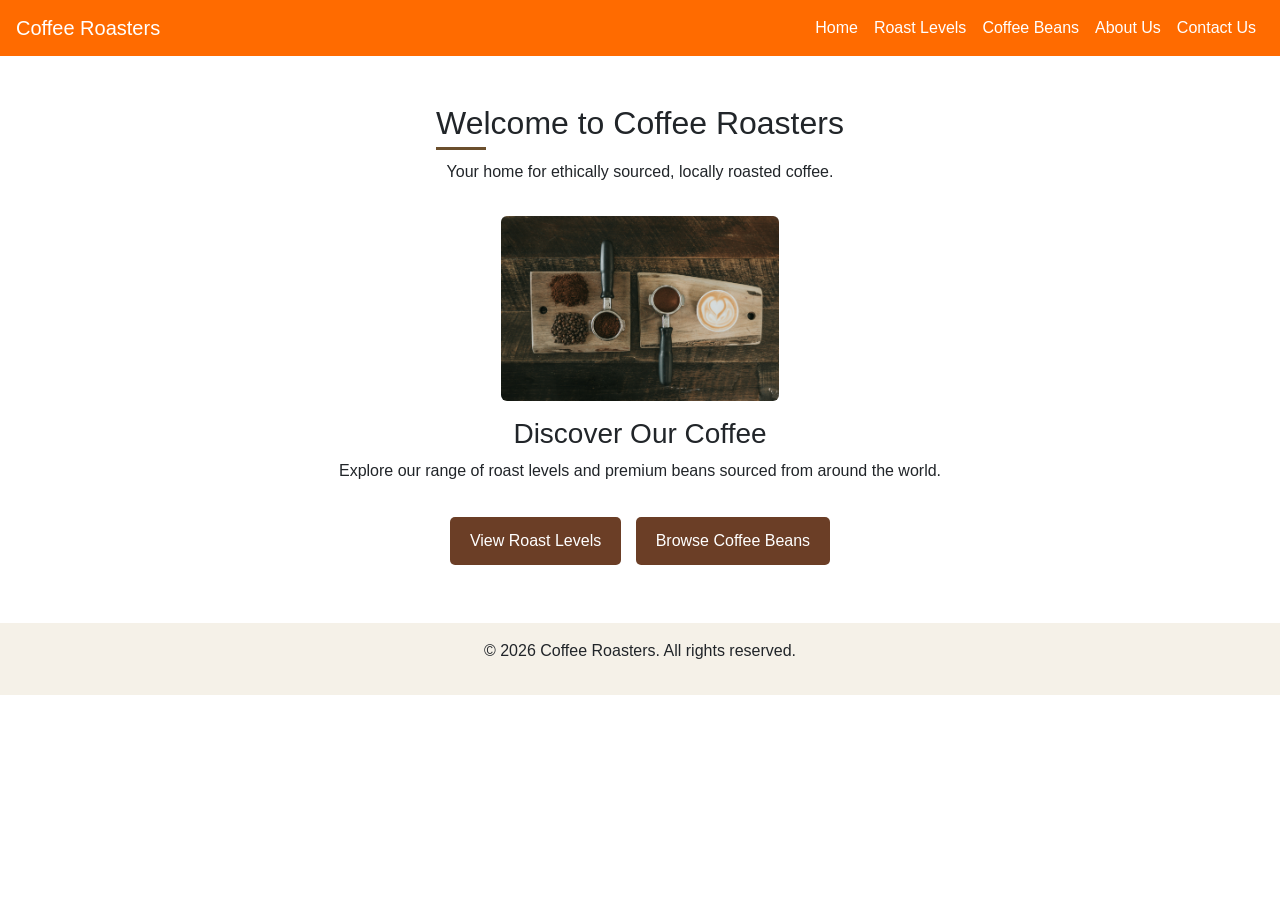
<file: index.html>
<!DOCTYPE html>
<html lang="en">
<head>
    <meta charset="UTF-8">
    <title>Coffee Roasters - Home</title>

    <link rel="stylesheet" href="style.css">

    <link 
      href="https://stackpath.bootstrapcdn.com/bootstrap/4.5.2/css/bootstrap.min.css" 
      rel="stylesheet"
    />

    <script src="https://stackpath.bootstrapcdn.com/bootstrap/4.5.2/js/bootstrap.min.js"></script>
</head>

<body>

<nav class="navbar navbar-expand-lg navbar-light" style="background-color:#ff6b00;">
  <a class="navbar-brand text-white" href="#">Coffee Roasters</a>

  <button class="navbar-toggler" type="button" data-toggle="collapse" data-target="#navbarNav">
    <span class="navbar-toggler-icon"></span>
  </button>

  <div class="collapse navbar-collapse" id="navbarNav">
    <ul class="navbar-nav ml-auto">
      <li class="nav-item"><a class="nav-link text-white" href="index.html">Home</a></li>
      <li class="nav-item"><a class="nav-link text-white" href="roast.html">Roast Levels</a></li>
      <li class="nav-item"><a class="nav-link text-white" href="beans.html">Coffee Beans</a></li>
      <li class="nav-item"><a class="nav-link text-white" href="about.html">About Us</a></li>
      <li class="nav-item"><a class="nav-link text-white" href="contactus.html">Contact Us</a></li>
    </ul>
  </div>
</nav>

<div class="container mt-5">
  <div class="row">
    <div class="col-md-12 text-center">
      <h2>Welcome to Coffee Roasters</h2>
      <p>Your home for ethically sourced, locally roasted coffee.</p>

      <img src="Coffee Roasters.jpg" alt="Coffee Roasters" class="small-image my-3">

      <h3>Discover Our Coffee</h3>
      <p>Explore our range of roast levels and premium beans sourced from around the world.</p>

      <div class="mt-4">
        <a href="My Coffee Roasters Draft 2 Roasts.html" class="form-button">View Roast Levels</a>
        <a href="My Coffee Roasters Draft 2 Beans.html" class="form-button">Browse Coffee Beans</a>
      </div>
    </div>
  </div>
</div>

<footer class="text-center py-3 mt-5" style="background:#f5f1e8;">
  <p>&copy; 2026 Coffee Roasters. All rights reserved.</p>
</footer>

</body>
</html>
</file>
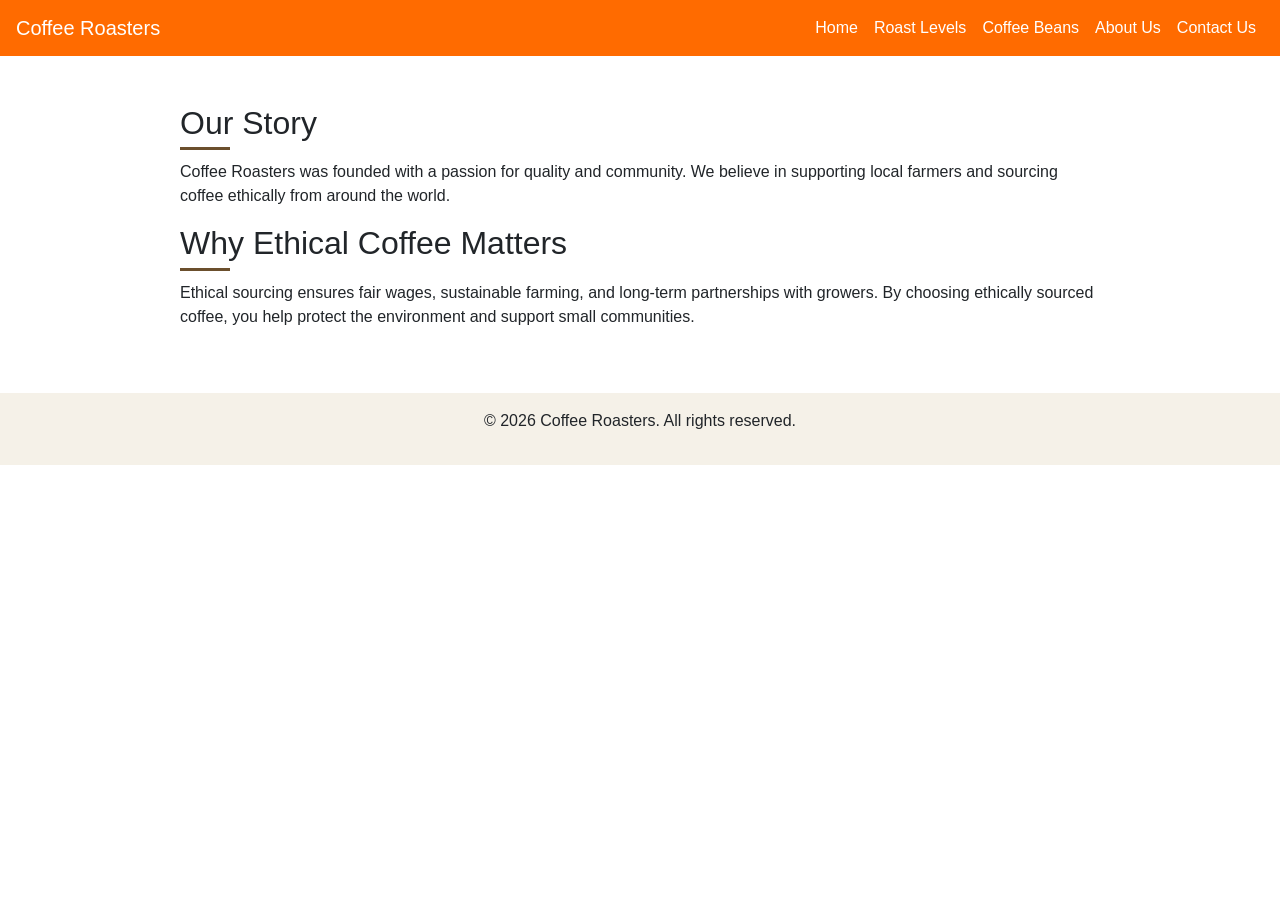
<file: about.html>
<!DOCTYPE html>
<html lang="en">
<head>
    <meta charset="UTF-8">
    <title>Coffee Roasters - About Us</title>

    <link rel="stylesheet" href="style.css">

    <link
      href="https://stackpath.bootstrapcdn.com/bootstrap/4.5.2/css/bootstrap.min.css"
      rel="stylesheet"
    />

    <script src="https://stackpath.bootstrapcdn.com/bootstrap/4.5.2/js/bootstrap.min.js"></script>
</head>

<body>

<nav class="navbar navbar-expand-lg navbar-light" style="background-color:#ff6b00;">
  <a class="navbar-brand text-white" href="#">Coffee Roasters</a>

  <button class="navbar-toggler" type="button" data-toggle="collapse" data-target="#navbarNav">
    <span class="navbar-toggler-icon"></span>
  </button>

  <div class="collapse navbar-collapse" id="navbarNav">
    <ul class="navbar-nav ml-auto">
      <li class="nav-item"><a class="nav-link text-white" href="index.html">Home</a></li>
      <li class="nav-item"><a class="nav-link text-white" href="roast.html">Roast Levels</a></li>
      <li class="nav-item"><a class="nav-link text-white" href="beans.html">Coffee Beans</a></li>
      <li class="nav-item"><a class="nav-link text-white" href="about.html">About Us</a></li>
      <li class="nav-item"><a class="nav-link text-white" href="contactus.html">Contact Us</a></li>
    </ul>
  </div>
</nav>

<div class="container mt-5">
  <div class="row justify-content-center">
    <div class="col-md-10">

      <h2>Our Story</h2>
      <p>
        Coffee Roasters was founded with a passion for quality and community.  
        We believe in supporting local farmers and sourcing coffee ethically from around the world.
      </p>

      <h2>Why Ethical Coffee Matters</h2>
      <p>
        Ethical sourcing ensures fair wages, sustainable farming, and long‑term partnerships with growers.  
        By choosing ethically sourced coffee, you help protect the environment and support small communities.
      </p>

    </div>
  </div>
</div>

<footer class="text-center py-3 mt-5" style="background:#f5f1e8;">
  <p>&copy; 2026 Coffee Roasters. All rights reserved.</p>
</footer>

</body>
</html>
</file>
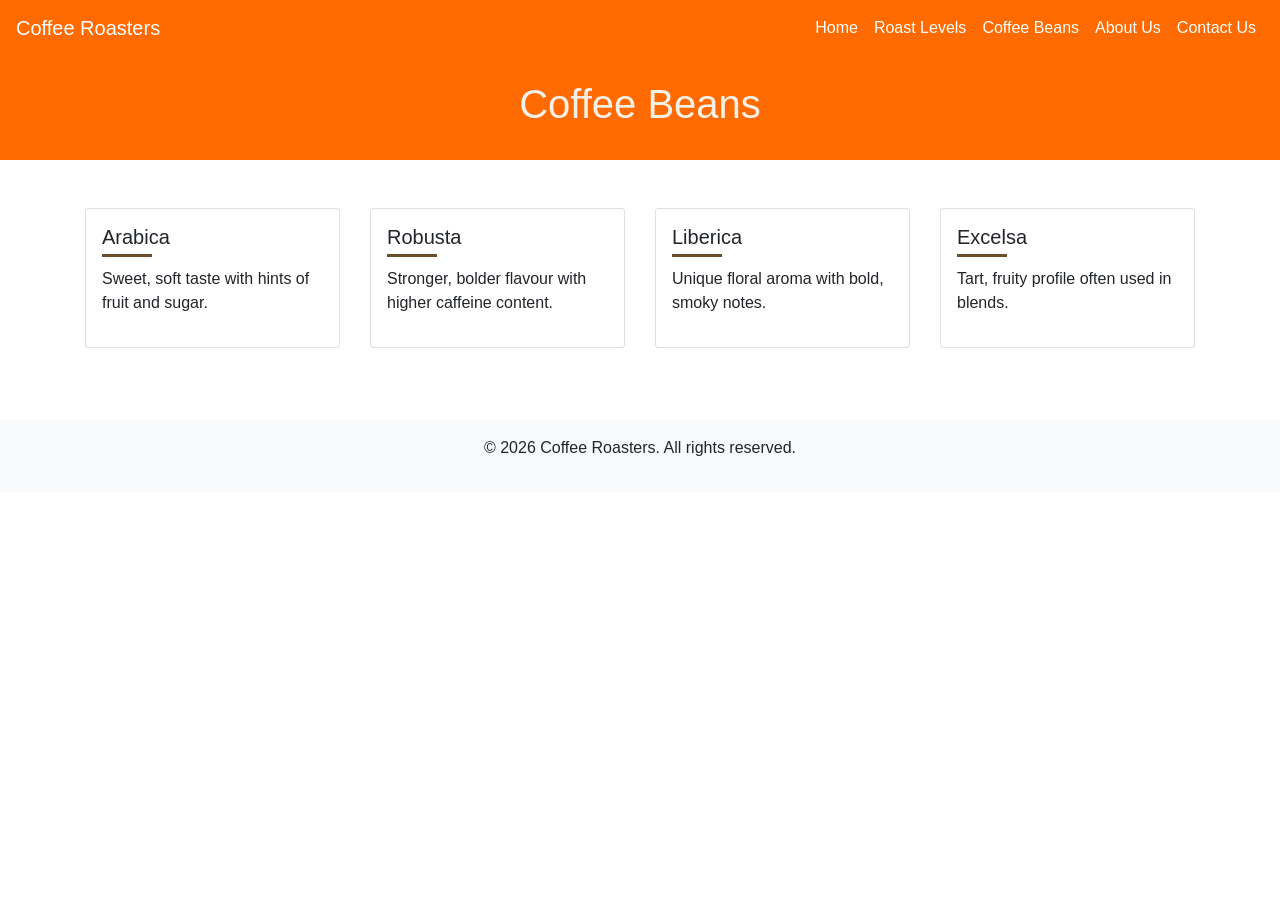
<file: beans.html>
<!DOCTYPE html>
<html lang="en">
<head>
    <meta charset="UTF-8">
    <title>Coffee Roasters - Coffee Beans</title>

    <link rel="stylesheet" href="style.css">

    <link
      href="https://stackpath.bootstrapcdn.com/bootstrap/4.5.2/css/bootstrap.min.css"
      rel="stylesheet"
    />

    <script src="https://stackpath.bootstrapcdn.com/bootstrap/4.5.2/js/bootstrap.min.js"></script>
</head>
<body>

<nav class="navbar navbar-expand-lg navbar-light" style="background: #ff6b00;">
  <a class="navbar-brand text-white" href="#">Coffee Roasters</a>

  <button class="navbar-toggler" type="button" data-toggle="collapse" data-target="#navbarNav">
    <span class="navbar-toggler-icon"></span>
  </button>

  <div class="collapse navbar-collapse" id="navbarNav">
    <ul class="navbar-nav ml-auto">

      <li class="nav-item">
        <a class="nav-link text-white" href="index.html">Home</a>
      </li>

      <li class="nav-item">
        <a class="nav-link text-white" href="roast.html">Roast Levels</a>
      </li>

      <li class="nav-item active">
        <a class="nav-link text-white" href="beans.html">Coffee Beans</a>
      </li>

      <li class="nav-item">
        <a class="nav-link text-white" href="about.html">About Us</a>
      </li>

      <li class="nav-item">
        <a class="nav-link text-white" href="contactus.html">Contact Us</a>
      </li>

    </ul>
  </div>
</nav>

<header class="text-center py-4" style="background: #ff6b00; color: var(--main-bg);">
    <h1>Coffee Beans</h1>
</header>

<div class="container my-5">
  <div class="row">

    <div class="col-md-6 col-lg-3 mb-4">
      <div class="card p-3 h-100">
        <h2 class="h5">Arabica</h2>
        <p>Sweet, soft taste with hints of fruit and sugar.</p>
      </div>
    </div>

    <div class="col-md-6 col-lg-3 mb-4">
      <div class="card p-3 h-100">
        <h2 class="h5">Robusta</h2>
        <p>Stronger, bolder flavour with higher caffeine content.</p>
      </div>
    </div>

    <div class="col-md-6 col-lg-3 mb-4">
      <div class="card p-3 h-100">
        <h2 class="h5">Liberica</h2>
        <p>Unique floral aroma with bold, smoky notes.</p>
      </div>
    </div>

    <div class="col-md-6 col-lg-3 mb-4">
      <div class="card p-3 h-100">
        <h2 class="h5">Excelsa</h2>
        <p>Tart, fruity profile often used in blends.</p>
      </div>
    </div>

  </div>
</div>

<footer class="text-center py-3 bg-light">
  <p>&copy; 2026 Coffee Roasters. All rights reserved.</p>
</footer>

</body>
</html>
</file>
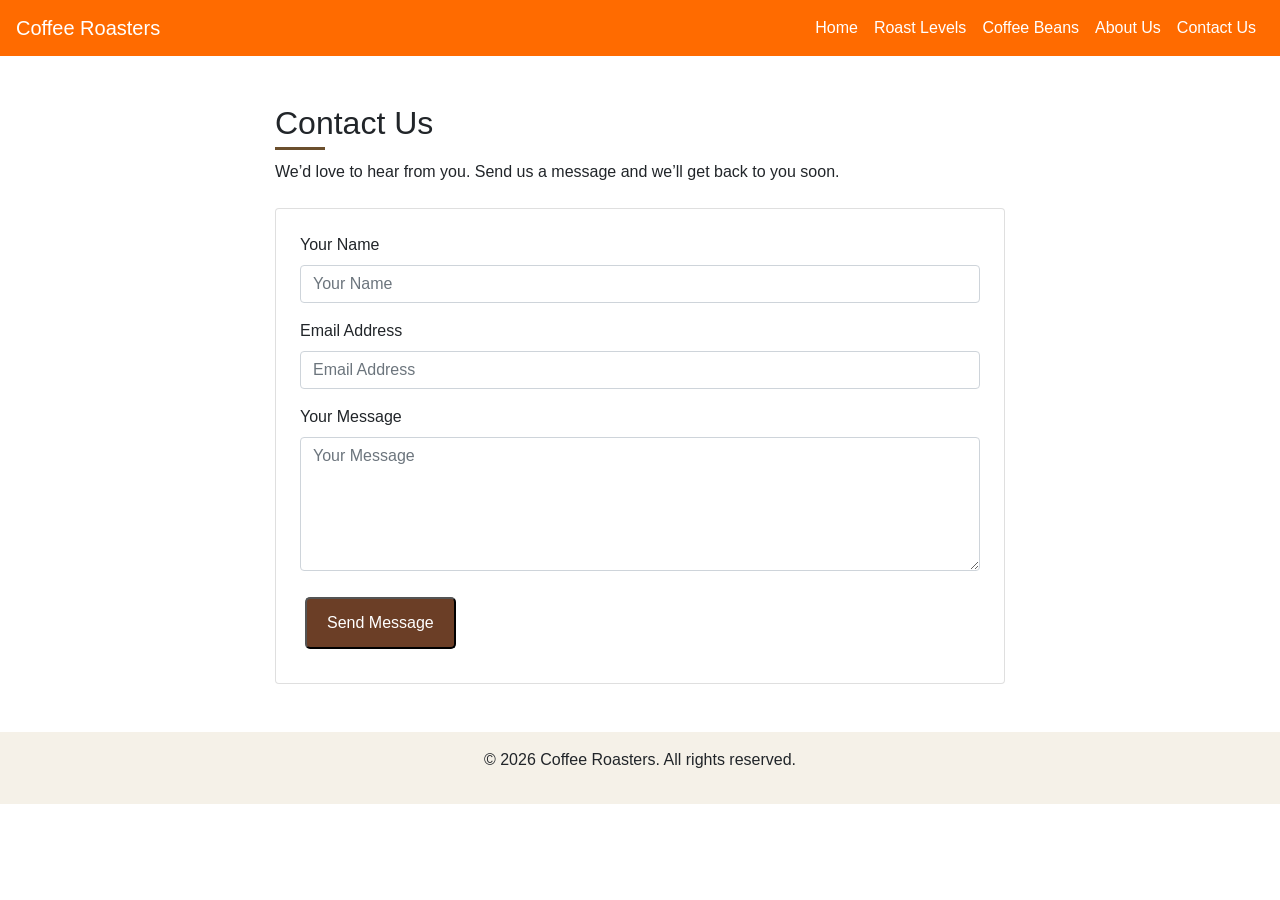
<file: contactus.html>
<!DOCTYPE html>
<html lang="en">
<head>
    <meta charset="UTF-8">
    <title>Contact Us - Coffee Roasters</title>

    <link rel="stylesheet" href="style.css">

    <link
      href="https://stackpath.bootstrapcdn.com/bootstrap/4.5.2/css/bootstrap.min.css"
      rel="stylesheet"
    />   

    <script src="https://stackpath.bootstrapcdn.com/bootstrap/4.5.2/js/bootstrap.min.js"></script>
</head>

<body>

<nav class="navbar navbar-expand-lg navbar-light" style="background-color:#ff6b00;">
  <a class="navbar-brand text-white" href="#">Coffee Roasters</a>

  <button class="navbar-toggler" type="button" data-toggle="collapse" data-target="#navbarNav">
    <span class="navbar-toggler-icon"></span>
  </button>

  <div class="collapse navbar-collapse" id="navbarNav">
    <ul class="navbar-nav ml-auto">
      <li class="nav-item"><a class="nav-link text-white" href="index.html">Home</a></li>
      <li class="nav-item"><a class="nav-link text-white" href="roast.html">Roast Levels</a></li>
      <li class="nav-item"><a class="nav-link text-white" href="beans.html">Coffee Beans</a></li>
      <li class="nav-item"><a class="nav-link text-white" href="about.html">About Us</a></li>
      <li class="nav-item"><a class="nav-link text-white" href="contactus.html">Contact Us</a></li>
    </ul>
  </div>
</nav>

<div class="container mt-5">
  <div class="row justify-content-center">
    <div class="col-md-8">

      <h2>Contact Us</h2>
      <p>We’d love to hear from you. Send us a message and we’ll get back to you soon.</p>

      <div class="card p-4 mt-4">
        <form action="#" method="post">

          <div class="form-group">
            <label>Your Name</label>
            <input type="text" name="name" class="form-control" placeholder="Your Name" required>
          </div>

          <div class="form-group">
            <label>Email Address</label>
            <input type="email" name="email" class="form-control" placeholder="Email Address" required>
          </div>

          <div class="form-group">
            <label>Your Message</label>
            <textarea name="message" rows="5" class="form-control" placeholder="Your Message" required></textarea>
          </div>

          <button type="submit" class="form-button">Send Message</button>

        </form>
      </div>

    </div>
  </div>
</div>

<footer class="text-center py-3 mt-5" style="background:#f5f1e8;">
  <p>&copy; 2026 Coffee Roasters. All rights reserved.</p>
</footer>

</body>
</html>
</file>
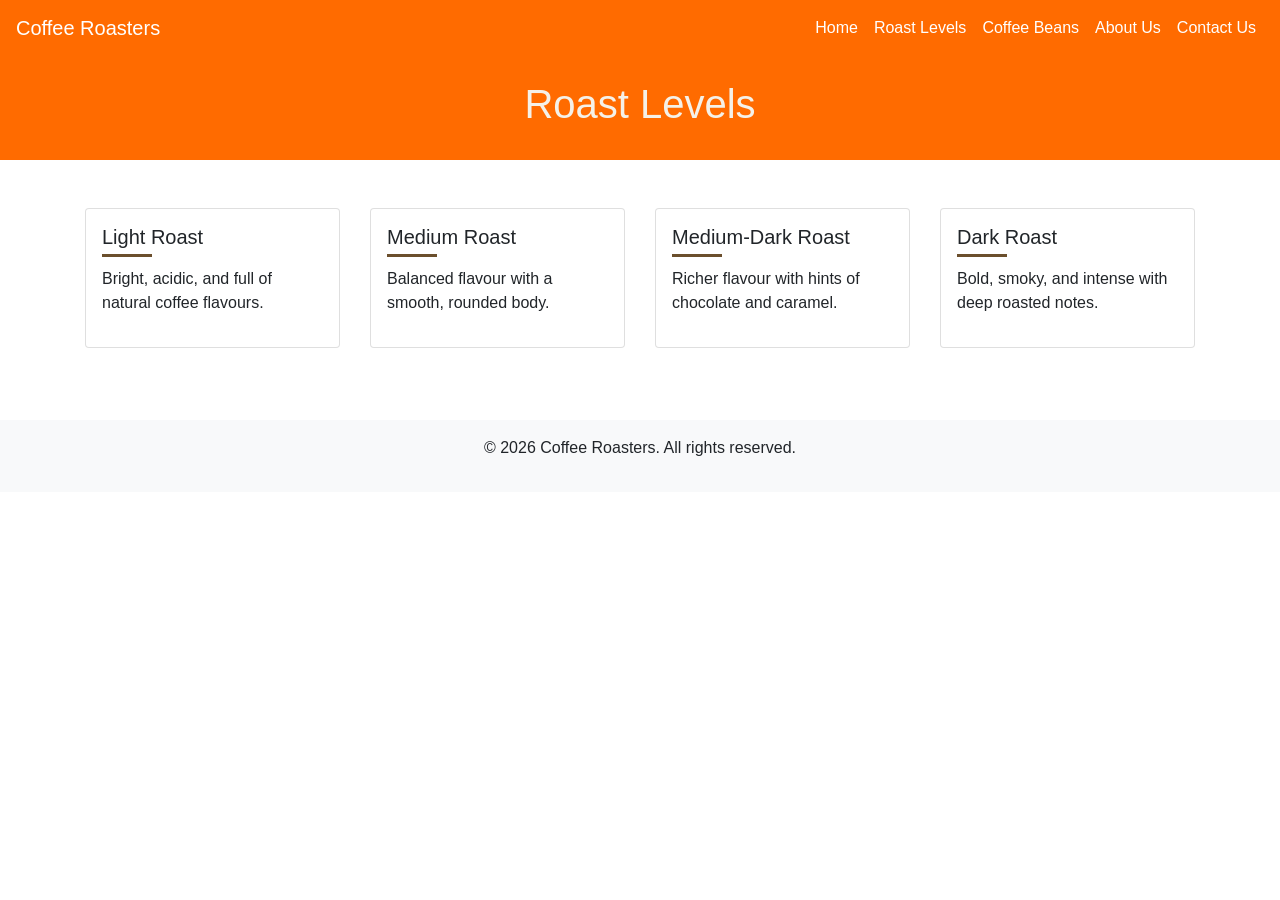
<file: roast.html>
<!DOCTYPE html>
<html lang="en">
<head>
    <meta charset="UTF-8">
    <title>Coffee Roasters - Roast Levels</title>

    <link rel="stylesheet" href="style.css">

    <link
      href="https://stackpath.bootstrapcdn.com/bootstrap/4.5.2/css/bootstrap.min.css"
      rel="stylesheet"
    />

    <script src="https://stackpath.bootstrapcdn.com/bootstrap/4.5.2/js/bootstrap.min.js"></script>

</head>
<body>

<nav class="navbar navbar-expand-lg navbar-light" style="background: #ff6b00;">
  <a class="navbar-brand text-white" href="#">Coffee Roasters</a>

  <button class="navbar-toggler" type="button" data-toggle="collapse" data-target="#navbarNav">
    <span class="navbar-toggler-icon"></span>
  </button>

  <div class="collapse navbar-collapse" id="navbarNav">
    <ul class="navbar-nav ml-auto">

      <li class="nav-item">
        <a class="nav-link text-white" href="index.html">Home</a>
      </li>

      <li class="nav-item active">
        <a class="nav-link text-white" href="roast.html">Roast Levels</a>
      </li>

      <li class="nav-item">
        <a class="nav-link text-white" href="beans.html">Coffee Beans</a>
      </li>

      <li class="nav-item">
        <a class="nav-link text-white" href="about.html">About Us</a>
      </li>

      <li class="nav-item">
        <a class="nav-link text-white" href="contactus.html">Contact Us</a>
      </li>

    </ul>
  </div>
</nav>

<header class="text-center py-4" style="background: #ff6b00; color: var(--main-bg);">
    <h1>Roast Levels</h1>
</header>

<div class="container my-5">
  <div class="row">

    <div class="col-md-6 col-lg-3 mb-4">
      <div class="card p-3 h-100">
        <h2 class="h5">Light Roast</h2>
        <p>Bright, acidic, and full of natural coffee flavours.</p>
      </div>
    </div>

    <div class="col-md-6 col-lg-3 mb-4">
      <div class="card p-3 h-100">
        <h2 class="h5">Medium Roast</h2>
        <p>Balanced flavour with a smooth, rounded body.</p>
      </div>
    </div>

    <div class="col-md-6 col-lg-3 mb-4">
      <div class="card p-3 h-100">
        <h2 class="h5">Medium-Dark Roast</h2>
        <p>Richer flavour with hints of chocolate and caramel.</p>
      </div>
    </div>

    <div class="col-md-6 col-lg-3 mb-4">
      <div class="card p-3 h-100">
        <h2 class="h5">Dark Roast</h2>
        <p>Bold, smoky, and intense with deep roasted notes.</p>
      </div>
    </div>

  </div>
</div>

<footer class="text-center py-3 bg-light">
  <p>&copy; 2026 Coffee Roasters. All rights reserved.</p>
</footer>

</body>
</html>
</file>
<file: style.css>
:root {
    --main-bg: #f5f1e8;
    --accent: #6b4f2d;
    --dark: #3b2a1a;
    --light: #ffffff;
    --radius: 6px;
}

body {
    background: #f5f5f5;
    color: var(--dark);
}

header {
    background: #ff6b00;
    color: var(--main-bg);
}

.card {
    border-left: 5px solid var(--accent);
    transition: transform 0.25s ease, box-shadow 0.25s ease;
}

.card:hover {
    transform: translateY(-5px);
    box-shadow: 0 6px 15px rgba(0, 0, 0, 0.15);
    cursor: pointer;
}

h2::after {
    content: "";
    display: block;
    width: 50px;
    height: 3px;
    background: var(--accent);
    margin-top: 5px;
}

h2 {
    display: inline-block;
    padding-bottom: 2px;   
}


.small-image {
    width: 25%;
    height: auto;
    border-radius: var(--radius);
}

.form-button {
    display: inline-block;
    background-color: #6b3e26;
    color: white;
    padding: 12px 20px;
    text-decoration: none;
    border-radius: 5px;
    font-size: 16px;
    margin: 10px 5px;
    transition: background-color 0.3s ease;
}

.form-button:hover {
    background-color: #8a5638;
}
</file>
